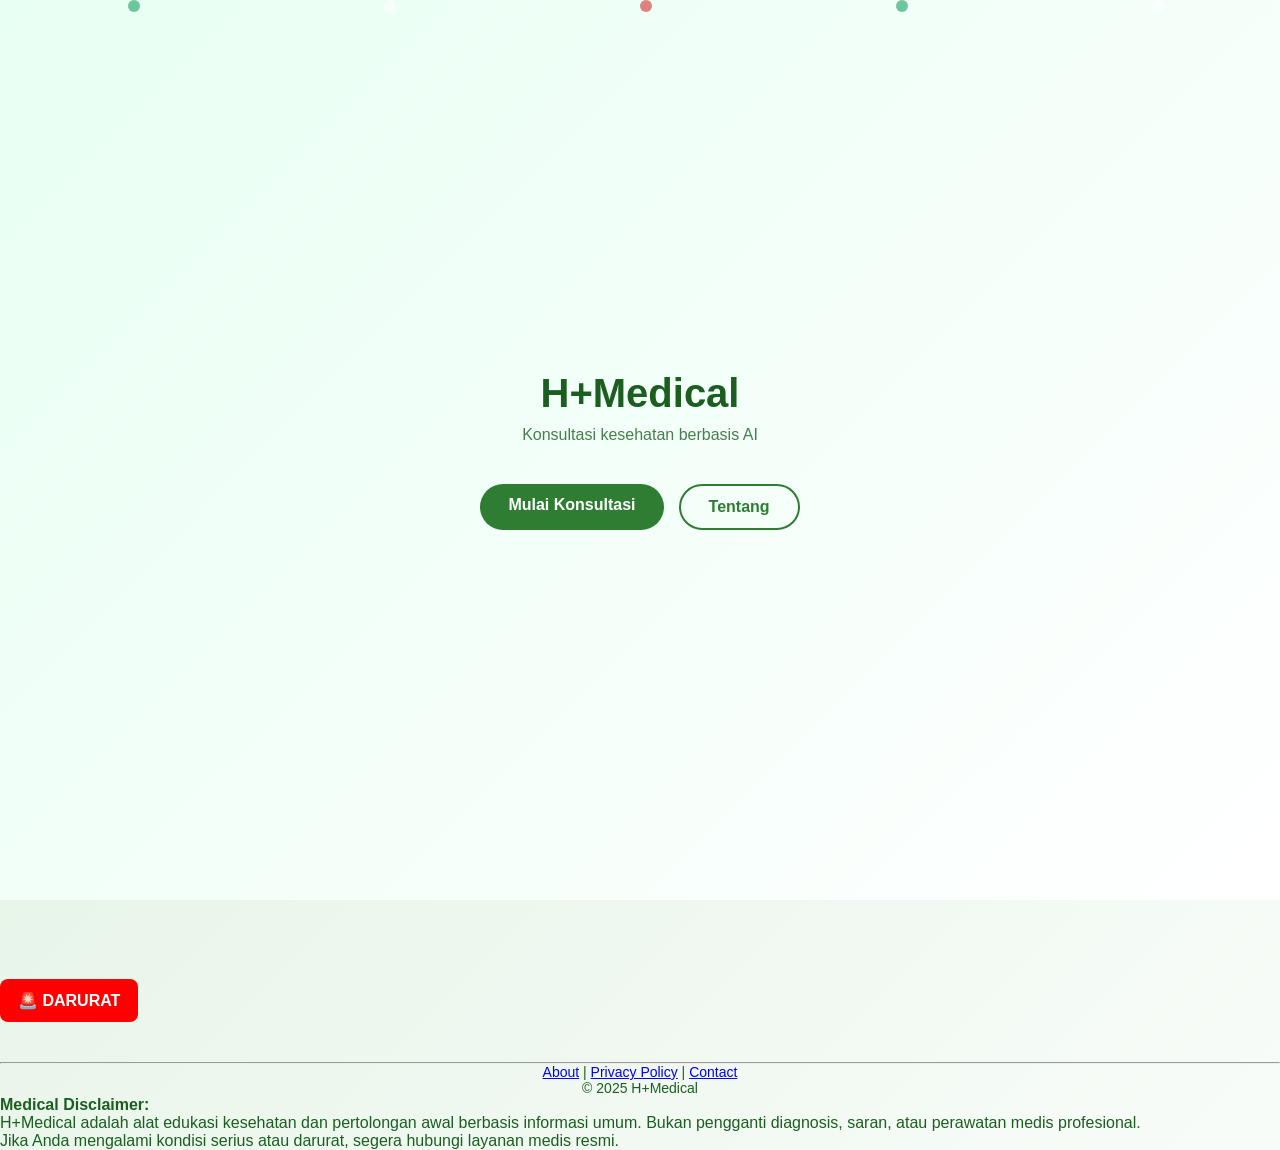
<file: index.html>
<!DOCTYPE html>
<html lang="id">
<head>
  <meta charset="UTF-8" />
  <meta name="viewport" content="width=device-width, initial-scale=1.0"/>

  <!-- SEO -->
  <meta name="description" content="H+Medical adalah layanan konsultasi kesehatan berbasis AI untuk membantu diagnosis awal dan penanganan mandiri." />
  <meta name="robots" content="index, follow" />
  <link rel="canonical" href="https://fandihandika.github.io/" />

  <!-- Google AdSense -->
  <script async src="https://pagead2.googlesyndication.com/pagead/js/adsbygoogle.js?client=ca-pub-3875944678076630"
    crossorigin="anonymous"></script>

  <title>H+Medical | Konsultasi Kesehatan AI</title>
  <link rel="stylesheet" href="style.css"/>
</head>

<body>

  <!-- Background Animasi -->
  <div class="bg-animasi">
    <span></span>
    <span></span>
    <span></span>
    <span></span>
    <span></span>
  </div>

  <canvas id="bg"></canvas>

  <!-- HERO -->
  <header class="hero">
    <h1>H+Medical</h1>
    <p>Konsultasi kesehatan berbasis AI</p>
    <div class="buttons">
      <a href="konsultasi.html">Mulai Konsultasi</a>
      <a href="tentang.html" class="outline">Tentang</a>
    </div>
  </header>
<!-- ADSENSE SAFE ZONE -->
<div class="ads-container">
  <ins class="adsbygoogle"
       style="display:block"
       data-ad-client="ca-pub-3875944678076630"
       data-ad-slot="auto"
       data-ad-format="auto"
       data-full-width-responsive="true"></ins>
  <script>
       (adsbygoogle = window.adsbygoogle || []).push({});
  </script>
</div>

  <!-- TOMBOL DARURAT -->
  <a href="tel:119" class="darurat">🚨 DARURAT</a>

  <!-- FOOTER -->
  <footer style="text-align:center; margin-top:40px; font-size:14px;">
    <hr>
    <p>
      <a href="about.html">About</a> |
      <a href="privacy.html">Privacy Policy</a> |
      <a href="contact.html">Contact</a>
    </p>
    <p>© 2025 H+Medical</p>
  </footer>

  <!-- SCRIPT -->
  <script src="script.js"></script>

  <footer class="footer">
  <p>
    <strong>Medical Disclaimer:</strong><br>
    H+Medical adalah alat edukasi kesehatan dan pertolongan awal berbasis informasi umum.
    Bukan pengganti diagnosis, saran, atau perawatan medis profesional.
  </p>
  <p>
    Jika Anda mengalami kondisi serius atau darurat, segera hubungi layanan medis resmi.
  </p>
</footer>

</body>
</html>
</file>
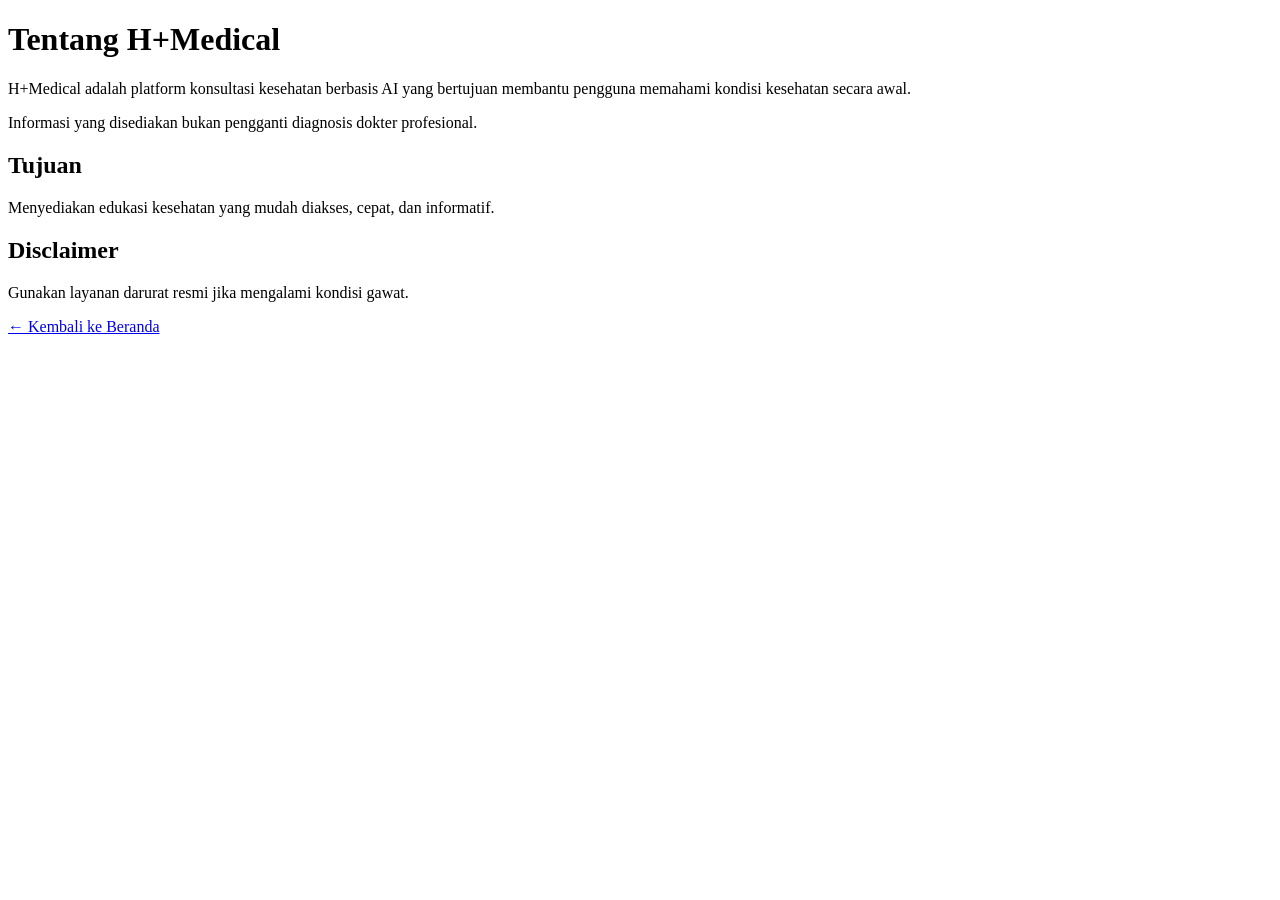
<file: about.html>
<!DOCTYPE html>
<html lang="id">
<head>
  <meta charset="UTF-8">
  <meta name="viewport" content="width=device-width, initial-scale=1.0">
  <title>Tentang H+Medical</title>
</head>
<body>

<h1>Tentang H+Medical</h1>

<p>H+Medical adalah platform konsultasi kesehatan berbasis AI yang bertujuan membantu pengguna memahami kondisi kesehatan secara awal.</p>

<p>Informasi yang disediakan bukan pengganti diagnosis dokter profesional.</p>

<h2>Tujuan</h2>
<p>Menyediakan edukasi kesehatan yang mudah diakses, cepat, dan informatif.</p>

<h2>Disclaimer</h2>
<p>Gunakan layanan darurat resmi jika mengalami kondisi gawat.</p>

  <div class="ads-container">
  <ins class="adsbygoogle"
       style="display:block"
       data-ad-client="ca-pub-3875944678076630"
       data-ad-format="auto"
       data-full-width-responsive="true"></ins>
  <script>
       (adsbygoogle = window.adsbygoogle || []).push({});
  </script>
</div>

<p><a href="index.html">← Kembali ke Beranda</a></p>

</body>
</html>
</file>
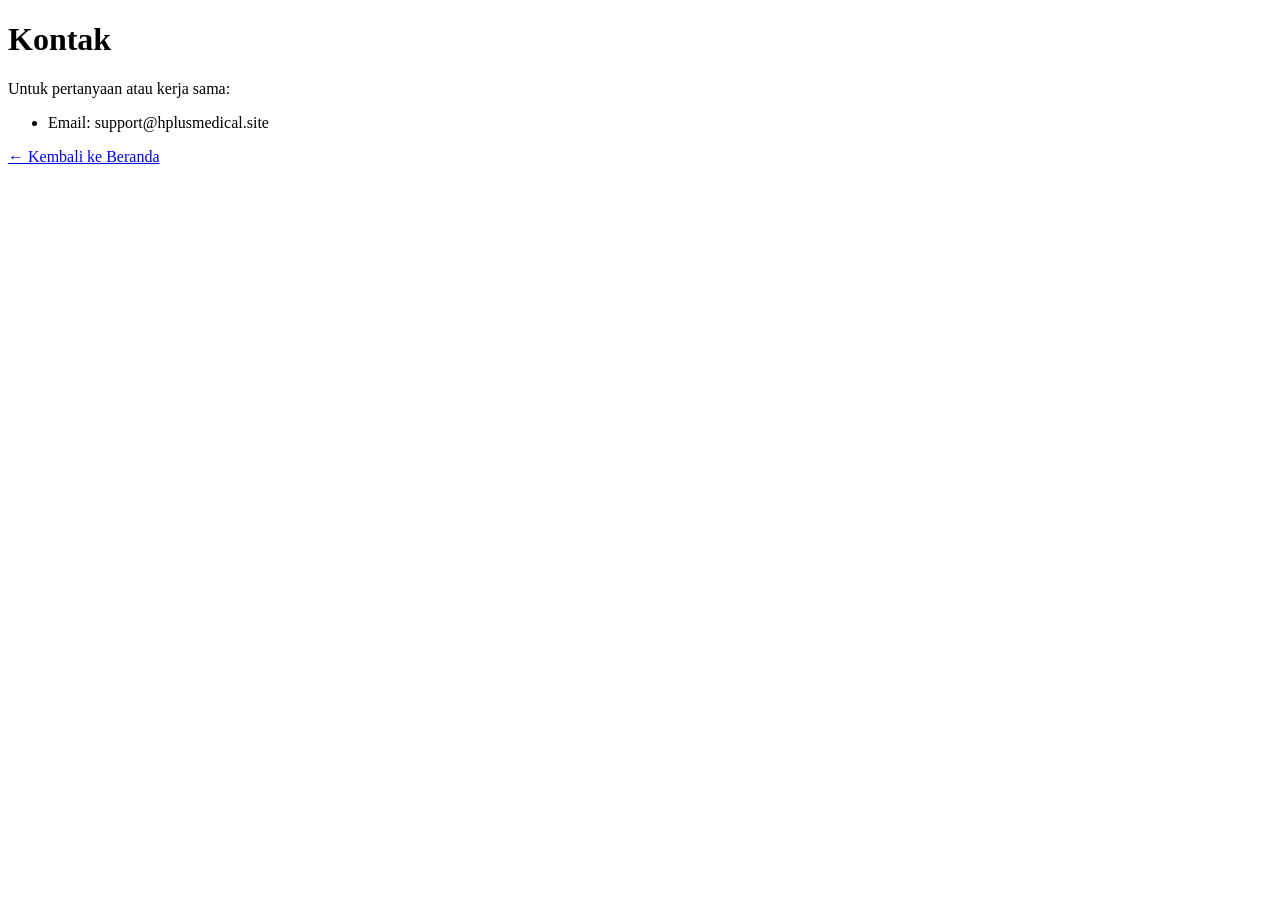
<file: contact.html>
<!DOCTYPE html>
<html lang="id">
<head>
  <meta charset="UTF-8">
  <meta name="viewport" content="width=device-width, initial-scale=1.0">
  <title>Contact | H+Medical</title>
</head>
<body>

<h1>Kontak</h1>

<p>Untuk pertanyaan atau kerja sama:</p>

<ul>
  <li>Email: support@hplusmedical.site</li>
</ul>

<p><a href="index.html">← Kembali ke Beranda</a></p>

</body>
</html>
</file>
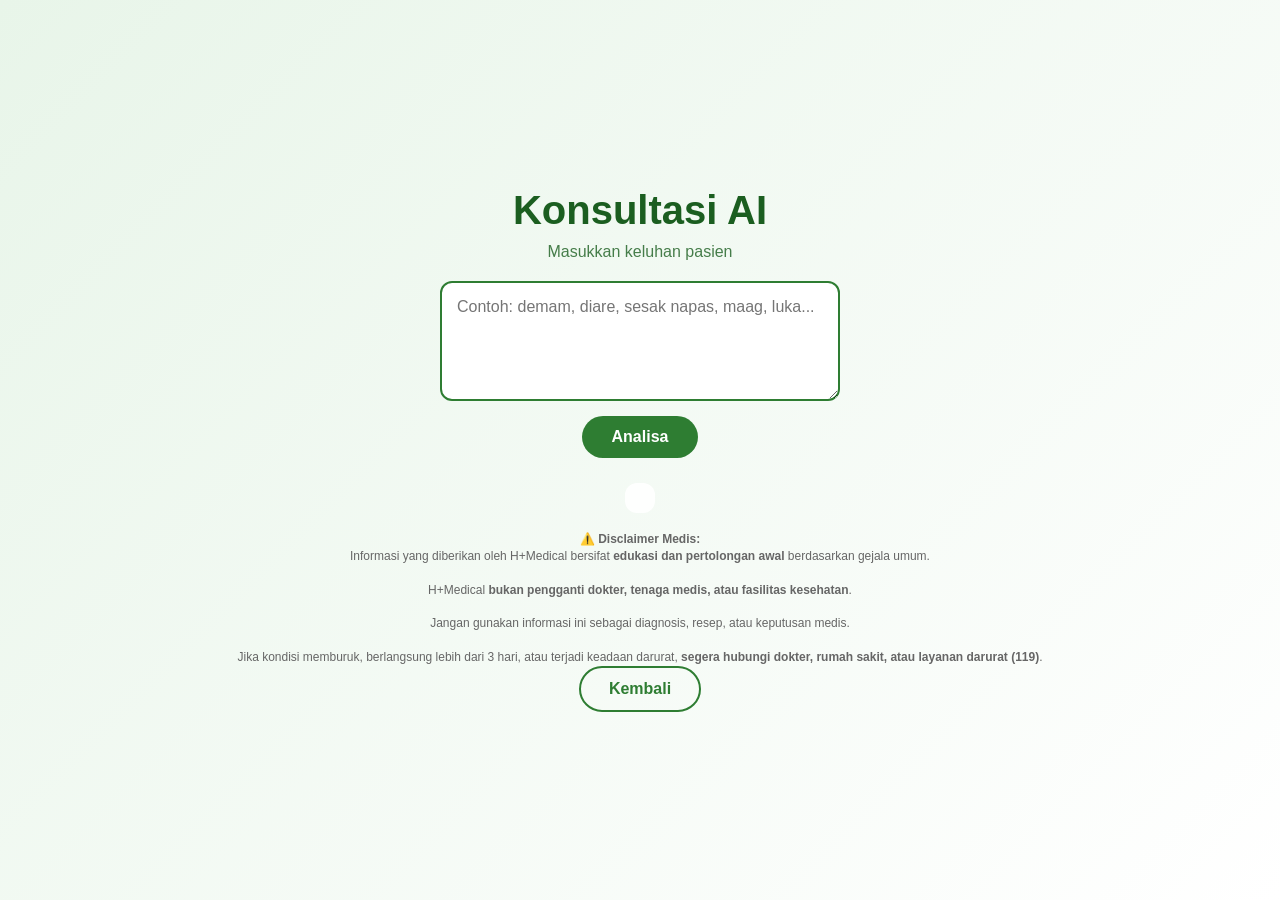
<file: konsultasi.html>
<!DOCTYPE html>
<html lang="id">
<head>
<meta charset="UTF-8">
<meta name="viewport" content="width=device-width, initial-scale=1.0">
<title>Konsultasi AI - H+Medical</title>
<link rel="stylesheet" href="style.css">
</head>

<body>

<canvas id="bg"></canvas>

<div class="hero">
  <h1>Konsultasi AI</h1>
  <p>Masukkan keluhan pasien</p>

  <textarea id="keluhan" placeholder="Contoh: demam, diare, sesak napas, maag, luka..."></textarea>

  <button onclick="analisa()">Analisa</button>

  <div id="loading" class="loading">
    🤖 AI sedang menganalisa keluhan Anda...
  </div>

  <div id="hasil"></div>

  <div class="disclaimer">
  ⚠️ <strong>Disclaimer Medis:</strong><br>
  Informasi yang diberikan oleh H+Medical bersifat <strong>edukasi dan pertolongan awal</strong> berdasarkan gejala umum.
  <br><br>
  H+Medical <strong>bukan pengganti dokter, tenaga medis, atau fasilitas kesehatan</strong>.
  <br><br>
  Jangan gunakan informasi ini sebagai diagnosis, resep, atau keputusan medis.
  <br><br>
  Jika kondisi memburuk, berlangsung lebih dari 3 hari, atau terjadi keadaan darurat,
  <strong>segera hubungi dokter, rumah sakit, atau layanan darurat (119)</strong>.
</div>

  <!-- DARURAT -->
  <a href="tel:119" id="daruratBtn" class="darurat fullscreen" style="display:none">
    🚨 HUBUNGI DARURAT 119
  </a>

  <a href="index.html" class="outline">Kembali</a>
</div>

<script>
function analisa() {
  const loading = document.getElementById("loading");
  const hasil = document.getElementById("hasil");
  const darurat = document.getElementById("daruratBtn");
  const k = document.getElementById("keluhan").value.toLowerCase();

  hasil.innerHTML = "";
  darurat.style.display = "none";
  loading.style.display = "block";

  setTimeout(() => {
    let h = "";

    /* 🔴 LEVEL 3 DARURAT */
    if (
      k.includes("sesak") ||
      k.includes("asma berat") ||
      k.includes("nyeri dada") ||
      k.includes("pingsan")
    ) {
      h = `
      <h3>🔴 LEVEL 3 – DARURAT</h3>
      <b>🆘 Pertolongan Pertama:</b>
      <ul>
        <li>Posisikan setengah duduk</li>
        <li>Longgarkan pakaian</li>
        <li>Jangan beri makan/minum</li>
      </ul>
      <b>⛔ Larangan:</b> Jangan ditinggal sendirian
      `;
      darurat.style.display = "block";
    }

    /* 🟠 LEVEL 2 */
    else if (k.includes("diare")) {
      h = `
      <h3>🟠 LEVEL 2 – DIARE</h3>
      <b>💊 Obat:</b> Oralit, Zinc<br>
      <b>🌿 Herbal:</b> Daun jambu biji<br>
      <b>🏠 Rumah:</b> Minum sering, makan lunak<br>
      <b>⛔ Larangan:</b> Pedas & berminyak<br>
      <b>⏱️ Ke dokter:</b> >2 hari / dehidrasi
      `;
    }

    else if (k.includes("maag") || k.includes("asam lambung")) {
      h = `
      <h3>🟠 LEVEL 2 – ASAM LAMBUNG</h3>
      <b>💊 Obat:</b> Antasida<br>
      <b>🌿 Herbal:</b> Pisang, air hangat<br>
      <b>🏠 Rumah:</b> Makan teratur<br>
      <b>⛔ Larangan:</b> Kopi & pedas<br>
      <b>⏱️ Ke dokter:</b> Nyeri hebat
      `;
    }

    /* 🟢 LEVEL 1 */
    else if (k.includes("demam") || k.includes("flu") || k.includes("batuk")) {
      h = `
      <h3>🟢 LEVEL 1 – DEMAM / FLU</h3>
      <b>💊 Obat:</b> Paracetamol<br>
      <b>🌿 Herbal:</b> Jahe, madu<br>
      <b>🏠 Rumah:</b> Istirahat, minum hangat<br>
      <b>⛔ Larangan:</b> Begadang<br>
      <b>⏱️ Ke dokter:</b> >3 hari
      `;
    }

    else if (k.includes("luka")) {
      h = `
      <h3>🟢 LEVEL 1 – LUKA RINGAN</h3>
      <b>💊 Obat:</b> Antiseptik<br>
      <b>🌿 Herbal:</b> Air bersih<br>
      <b>🏠 Rumah:</b> Bersihkan & tutup kasa<br>
      <b>⛔ Larangan:</b> Jangan kotor<br>
      <b>⏱️ Ke dokter:</b> Luka dalam
      `;
    }

    else {
      h = `<p>⚠️ Keluhan belum dikenali. Coba jelaskan lebih detail.</p>`;
    }

    /* 💾 TAHAP 3 – SIMPAN RIWAYAT */
    let riwayat = JSON.parse(localStorage.getItem("riwayat")) || [];
    riwayat.unshift({
      keluhan: k,
      hasil: h,
      waktu: new Date().toLocaleString()
    });
    localStorage.setItem("riwayat", JSON.stringify(riwayat));

    loading.style.display = "none";
    hasil.innerHTML = h;

  }, 1200);
}
</script>

</body>
</html>
</file>
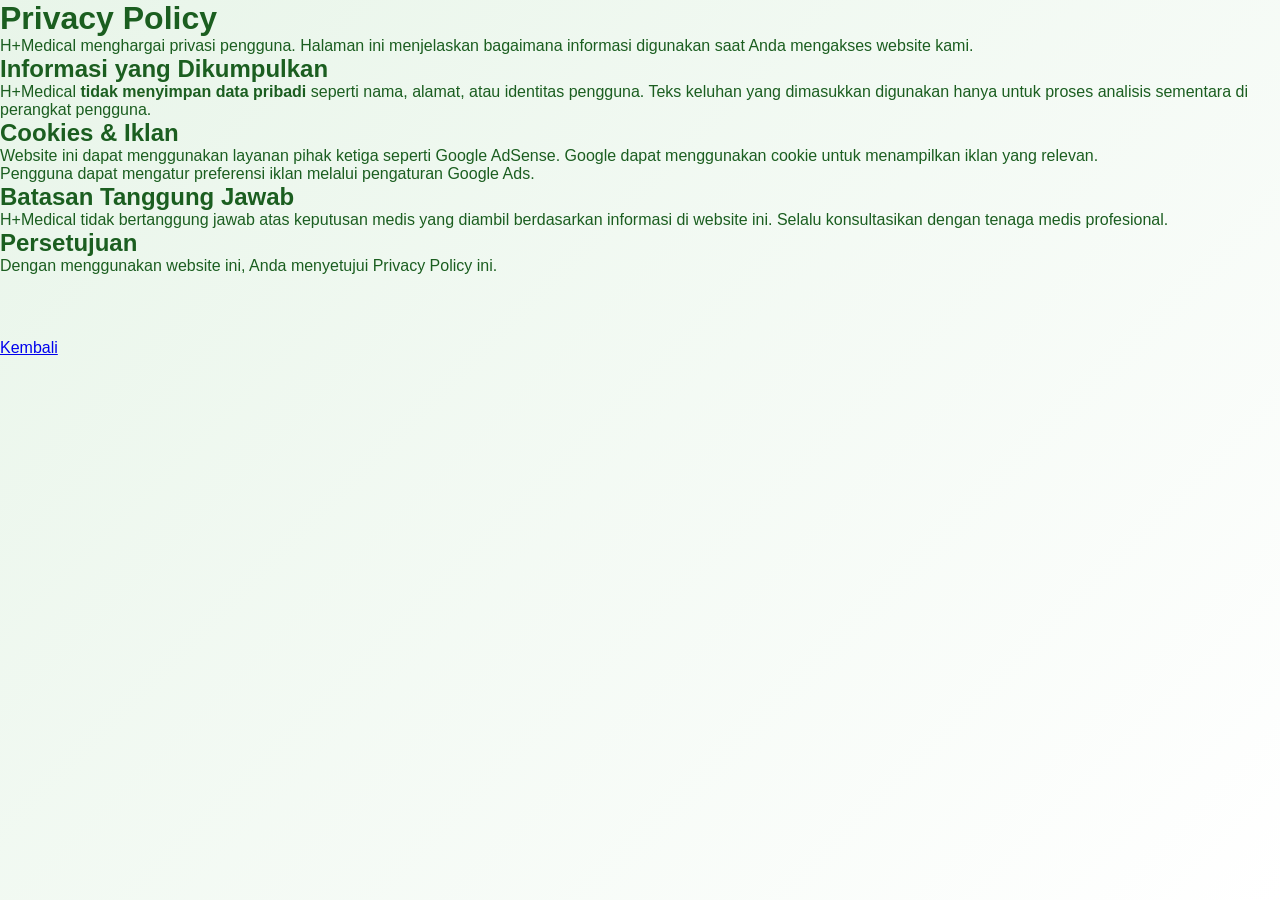
<file: privacy.html>
<!DOCTYPE html>
<html lang="id">
<head>
  <meta charset="UTF-8">
  <meta name="viewport" content="width=device-width, initial-scale=1.0">
  <title>Privacy Policy - H+Medical</title>
  <link rel="stylesheet" href="style.css">
</head>
<body>

<h1>Privacy Policy</h1>

<p>
H+Medical menghargai privasi pengguna. Halaman ini menjelaskan bagaimana informasi digunakan
saat Anda mengakses website kami.
</p>

<h2>Informasi yang Dikumpulkan</h2>
<p>
H+Medical <strong>tidak menyimpan data pribadi</strong> seperti nama, alamat, atau identitas pengguna.
Teks keluhan yang dimasukkan digunakan hanya untuk proses analisis sementara di perangkat pengguna.
</p>

<h2>Cookies & Iklan</h2>
<p>
Website ini dapat menggunakan layanan pihak ketiga seperti Google AdSense.
Google dapat menggunakan cookie untuk menampilkan iklan yang relevan.
</p>

<p>
Pengguna dapat mengatur preferensi iklan melalui pengaturan Google Ads.
</p>

<h2>Batasan Tanggung Jawab</h2>
<p>
H+Medical tidak bertanggung jawab atas keputusan medis yang diambil berdasarkan informasi di website ini.
Selalu konsultasikan dengan tenaga medis profesional.
</p>

<h2>Persetujuan</h2>
<p>
Dengan menggunakan website ini, Anda menyetujui Privacy Policy ini.
</p>
<div class="ads-container">
  <ins class="adsbygoogle"
       style="display:block"
       data-ad-client="ca-pub-3875944678076630"
       data-ad-format="auto"
       data-full-width-responsive="true"></ins>
  <script>
       (adsbygoogle = window.adsbygoogle || []).push({});
  </script>
</div>

<a href="index.html">Kembali</a>

</body>
</html>
</file>
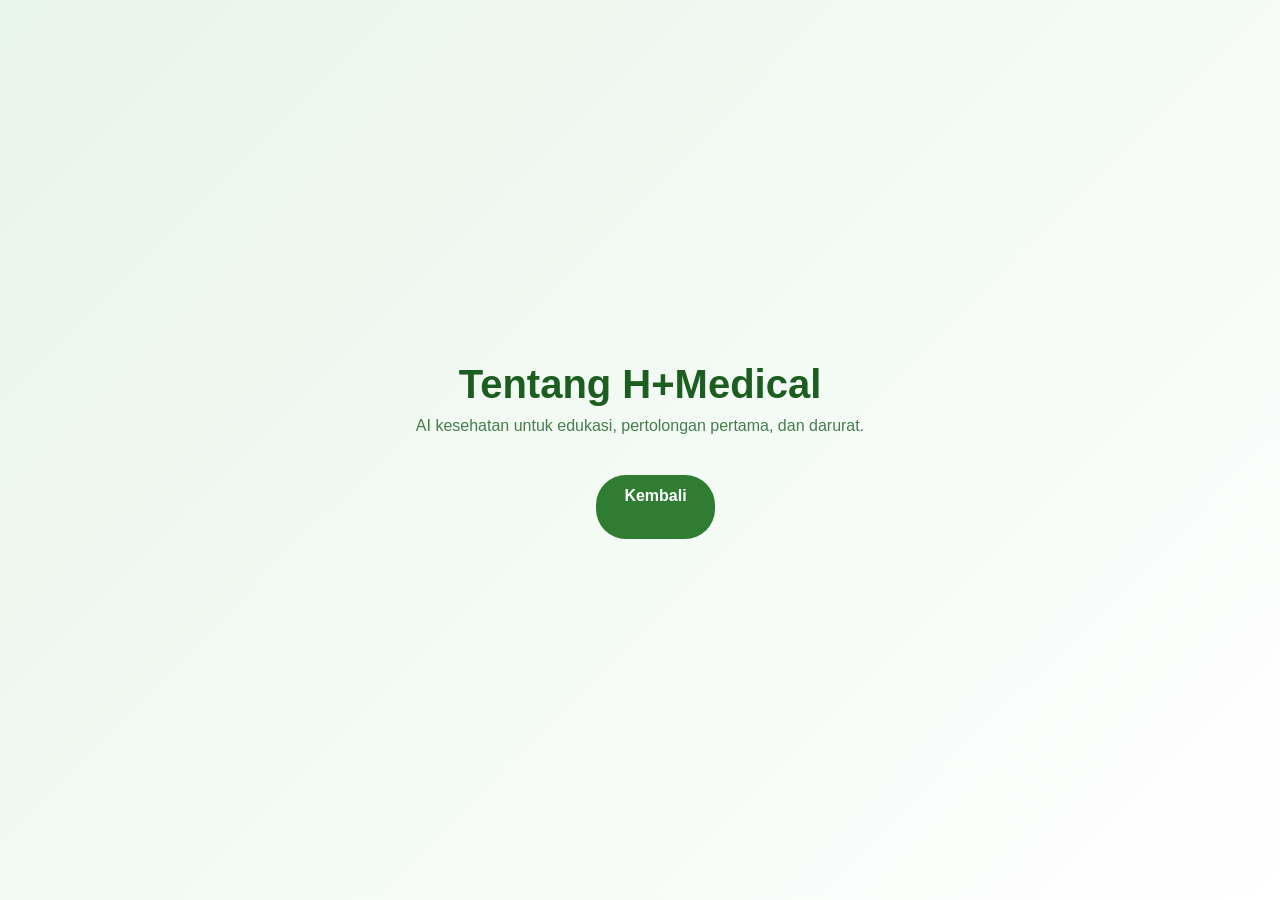
<file: tentang.html>
<!DOCTYPE html>
<html lang="id">
<head>
  <meta charset="UTF-8">
  <meta name="viewport" content="width=device-width, initial-scale=1.0">
  <title>Tentang - H+Medical</title>
  <link rel="stylesheet" href="style.css">
</head>
<body>
<canvas id="bg"></canvas>

<div class="hero">
  <h1>Tentang H+Medical</h1>
  <p>AI kesehatan untuk edukasi, pertolongan pertama, dan darurat.</p>
  <div class="buttons">
    <div class="ads-container">
  <ins class="adsbygoogle"
       style="display:block"
       data-ad-client="ca-pub-3875944678076630"
       data-ad-format="auto"
       data-full-width-responsive="true"></ins>
  <script>
       (adsbygoogle = window.adsbygoogle || []).push({});
  </script>
</div>

    <a href="index.html">Kembali</a>
  </div>
</div>

<script src="script.js"></script>
</body>
</html>
</file>
<file: style.css>
* {
  margin: 0;
  padding: 0;
  box-sizing: border-box;
  font-family: "Segoe UI", sans-serif;
}

html, body {
  height: 100%;
}

body {
  background: linear-gradient(135deg, #e8f5e9, #ffffff);
  color: #1b5e20;
  overflow: hidden;
}

canvas#bg {
  position: fixed;
  top: 0;
  left: 0;
  width: 100%;
  height: 100%;
  z-index: -1;
}

.hero {
  min-height: 100vh;
  display: flex;
  flex-direction: column;
  justify-content: center;
  align-items: center;
  text-align: center;
  padding: 20px;
}

.hero h1 {
  font-size: 2.5rem;
  font-weight: 800;
  margin-bottom: 10px;
}

.hero p {
  margin-bottom: 20px;
  opacity: 0.8;
}

/* ===== FORM KONSULTASI ===== */
textarea {
  width: 100%;
  max-width: 400px;
  min-height: 120px;
  padding: 15px;
  border-radius: 12px;
  border: 2px solid #2e7d32;
  font-size: 16px;
  outline: none;
  margin-bottom: 15px;
}

button {
  padding: 12px 30px;
  border-radius: 30px;
  border: none;
  background: #2e7d32;
  color: white;
  font-size: 16px;
  font-weight: bold;
  cursor: pointer;
  margin-bottom: 15px;
}

button:hover {
  background: #1b5e20;
}

#hasil {
  margin-top: 10px;
  padding: 15px;
  max-width: 400px;
  background: rgba(255,255,255,0.9);
  border-radius: 12px;
  font-weight: bold;
}

/* ===== BUTTON UMUM ===== */
.buttons {
  margin-top: 20px;
  display: flex;
  gap: 15px;
}

.buttons a,
a.outline {
  padding: 12px 28px;
  border-radius: 30px;
  background: #2e7d32;
  color: white;
  text-decoration: none;
  font-weight: 600;
}

a.outline {
  background: transparent;
  color: #2e7d32;
  border: 2px solid #2e7d32;
}

/* ===== DARURAT ===== */
.darurat {
  display: inline-block;
  margin-top: 15px;
  padding: 12px 18px;
  background: red;
  color: white;
  text-decoration: none;
  border-radius: 8px;
  font-weight: bold;
}
.hasil-card {
  background: #ffffff;
  border-radius: 16px;
  padding: 18px;
  margin-top: 20px;
  box-shadow: 0 10px 25px rgba(0,0,0,0.08);
  animation: fadeUp 0.6s ease;
}

.hasil-card h3 {
  margin-top: 0;
  color: #0f7f4d;
}

.hasil-card h4 {
  margin-bottom: 6px;
  color: #1b9e63;
}

.hasil-card ul {
  padding-left: 18px;
}

@keyframes fadeUp {
  from {
    opacity: 0;
    transform: translateY(15px);
  }
  to {
    opacity: 1;
    transform: translateY(0);
  }
}
/* ===== BACKGROUND ANIMASI ===== */
.bg-animasi {
  position: fixed;
  top: 0;
  left: 0;
  width: 100%;
  height: 100%;
  z-index: -1;
  overflow: hidden;
  background: linear-gradient(135deg, #e8fff3, #ffffff);
}

.bg-animasi span {
  position: absolute;
  display: block;
  width: 12px;
  height: 12px;
  border-radius: 50%;
  animation: terbang 20s linear infinite;
  opacity: 0.6;
}

.bg-animasi span:nth-child(1) { left: 10%; background: #1b9e63; animation-delay: 0s; }
.bg-animasi span:nth-child(2) { left: 30%; background: #ffffff; animation-delay: 3s; }
.bg-animasi span:nth-child(3) { left: 50%; background: #d32f2f; animation-delay: 6s; }
.bg-animasi span:nth-child(4) { left: 70%; background: #1b9e63; animation-delay: 9s; }
.bg-animasi span:nth-child(5) { left: 90%; background: #ffffff; animation-delay: 12s; }

@keyframes terbang {
  0% {
    bottom: -20px;
    transform: translateX(0);
  }
  100% {
    bottom: 110%;
    transform: translateX(-40px);
  }
}
.loading {
  display: none;
  margin-top: 20px;
  text-align: center;
  font-size: 16px;
  font-weight: 600;
  color: #0a7d3b;
  animation: pulse 1.2s infinite;
}

@keyframes pulse {
  0% { opacity: 0.3; }
  50% { opacity: 1; }
  100% { opacity: 0.3; }
}
.disclaimer {
  margin-top: 18px;
  font-size: 12px;
  color: #666;
  text-align: center;
  line-height: 1.4;
}
.ads-container {
  max-width: 360px;
  margin: 24px auto;
  padding: 8px;
  text-align: center;
}
</file>
